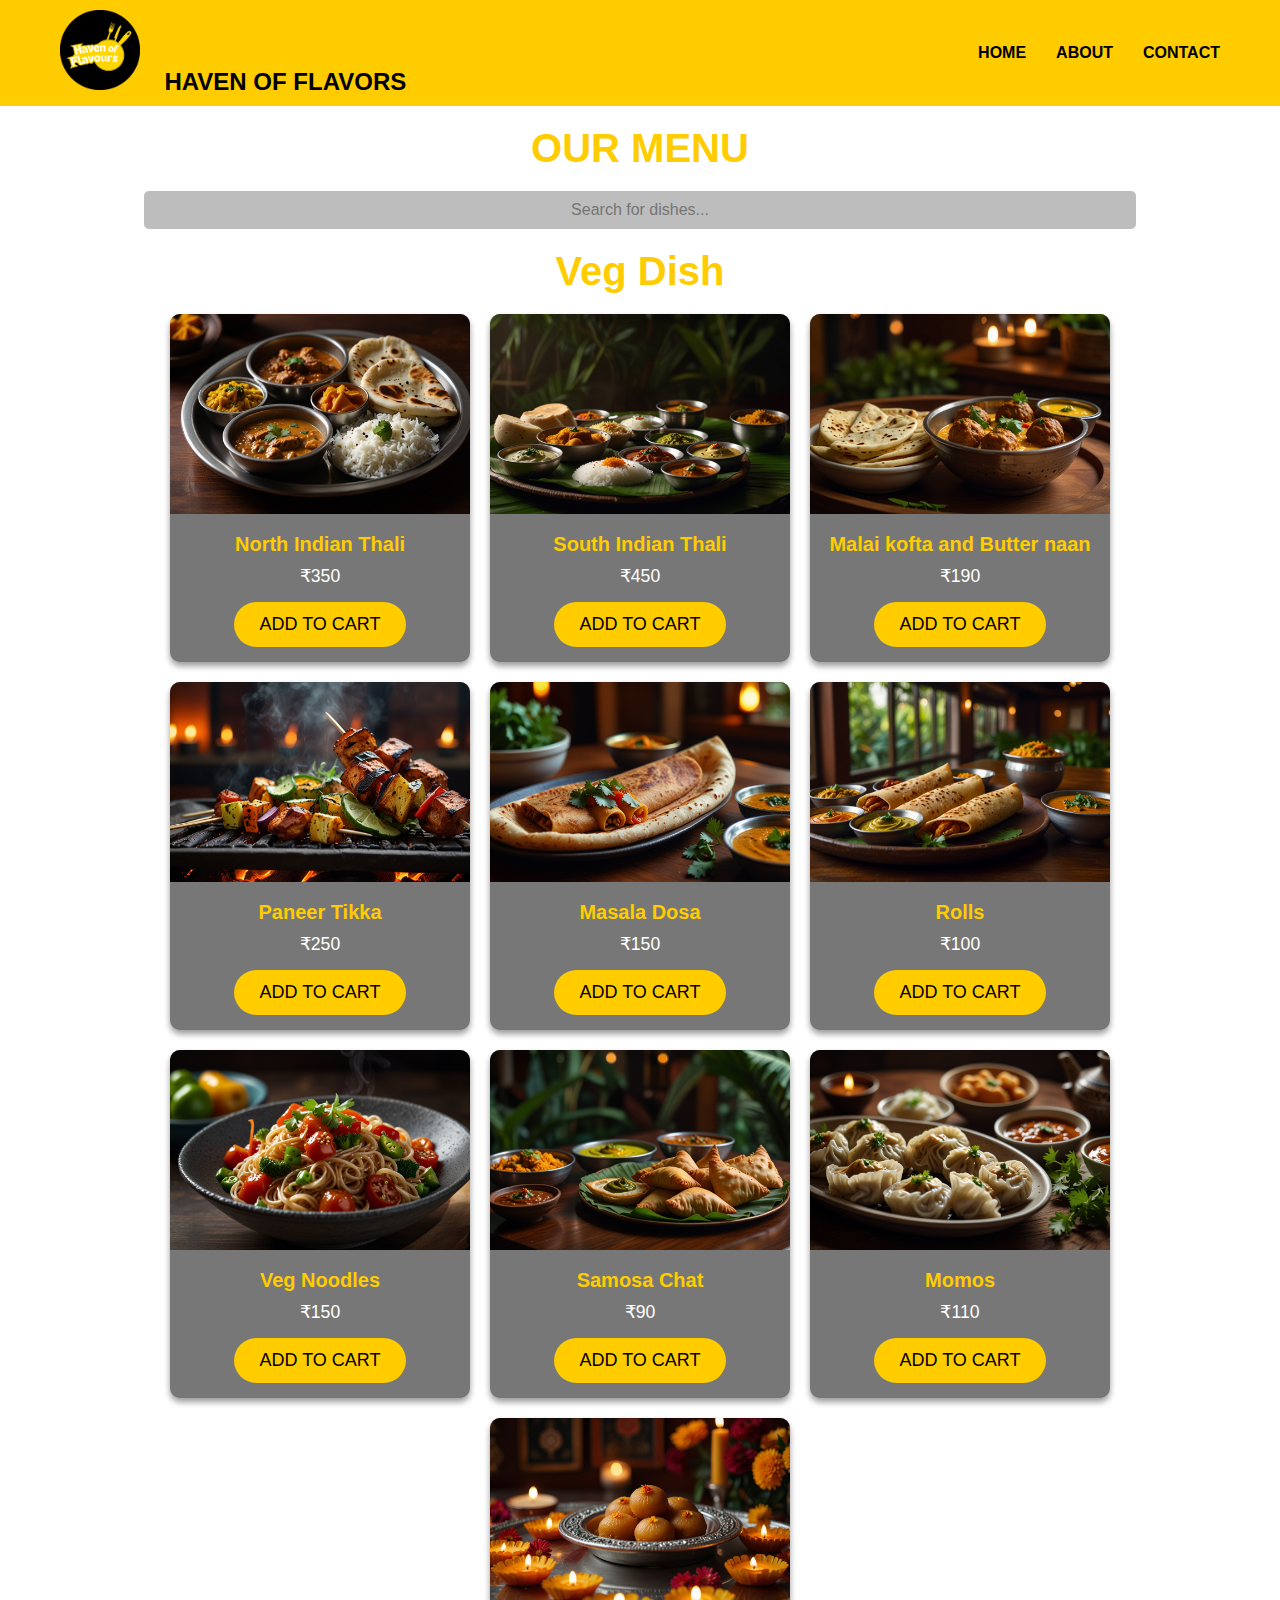
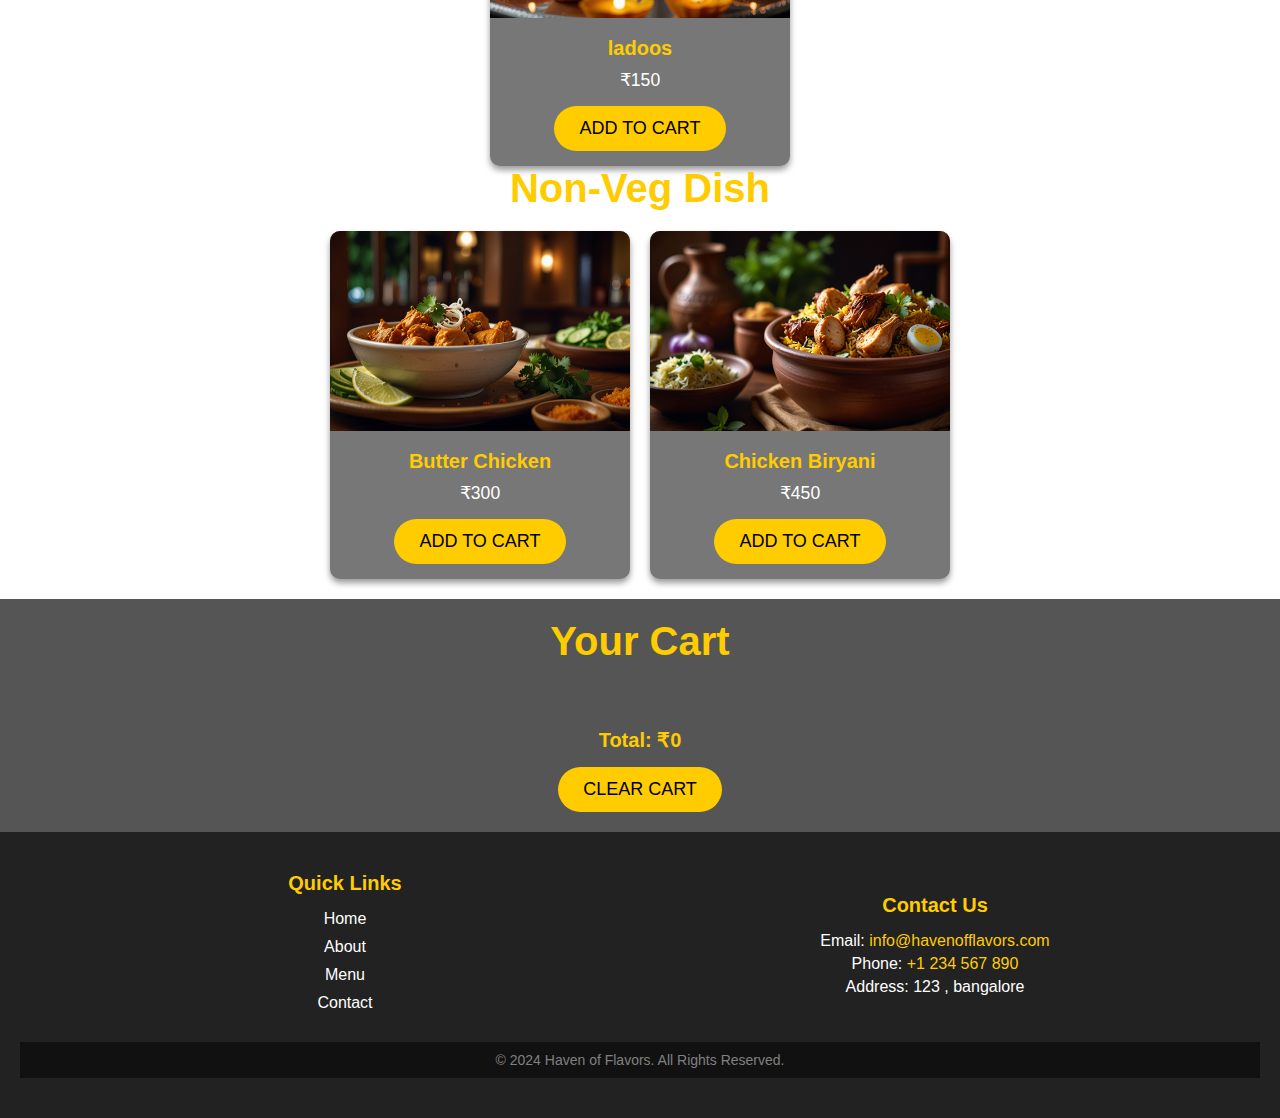
<file: menu.html>
<!DOCTYPE html>
<html lang="en">
<head>
    <meta charset="UTF-8">
    <meta name="viewport" content="width=device-width, initial-scale=1.0">
    <title>Menu - Haven of Flavors</title>
    <link rel="stylesheet" href="style.css">

</head>
<body>
  <header>
    <nav class="navbar">
        <div class="container">
            <div class="logo">
                <a href="index.html">
                    <img src="images/logo.png" alt="Haven of Flavors Logo">
                    <span class="restaurant-name">HAVEN OF FLAVORS</span>
                </a>
           </div>
            <ul class="nav-links">
                <li><a href="index.html">Home</a></li>
                <li><a href="about.html">About</a></li>
                <li><a href="#footer">Contact</a></li>
            </ul>
            <div class="hamburger">
                <span></span>
                <span></span>
                <span></span>
            </div>
        </div>
    </nav>
</header>
<section class="menu-section">
  <h2>OUR MENU</h2>
  <div class="search-container">
      <input type="text" id="searchBar" placeholder="Search for dishes..." onkeyup="filterDishes()">
  </div>
  <h2>Veg Dish</h2>
  <div class="menu-container" id="menuContainer">

      <div class="dish" data-name="North Indian Thali">
          <img src="images/nindian.jpg" alt="North Indian Thali">
          <div class="dish-details">
              <h3>North Indian Thali</h3>
              <p>₹350</p>
              <button onclick="addToCart('North Indian Thali', 350)" class="btn">Add to Cart</button>
          </div>
      </div>
      <div class="dish" data-name="South Indian Thali">
          <img src="images/sindian.jpg" alt="South Indian Thali">
          <div class="dish-details">
              <h3>South Indian Thali</h3>
              <p>₹450</p>
              <button onclick="addToCart('South Indian Thali', 450)" class="btn">Add to Cart</button>
          </div>
      </div>
      <div class="dish" data-name="Malai kofta and Butter naan">
          <img src="images/malai.jpg" alt="Malai kofta and Butter naan">
          <div class="dish-details">
              <h3>Malai kofta and Butter naan</h3>
              <p>₹190</p>
              <button onclick="addToCart('Malai kofta and Butter naan', 190)" class="btn">Add to Cart</button>
          </div>
      </div>
      <div class="dish" data-name="Paneer Tikka">
          <img src="images/panner.jpg" alt="Paneer Tikka">
          <div class="dish-details">
              <h3>Paneer Tikka</h3>
              <p>₹250</p>
              <button onclick="addToCart('Paneer Tikka', 250)" class="btn">Add to Cart</button>
          </div>
      </div>
      <div class="dish" data-name="Masala Dosa">
          <img src="images/masala_dosa.jpg" alt="Masala Dosa">
          <div class="dish-details">
              <h3>Masala Dosa</h3>
              <p>₹150</p>
              <button onclick="addToCart('Masala Dosa', 150)" class="btn">Add to Cart</button>
          </div>
      </div>
      <div class="dish" data-name="Rolls">
          <img src="images/rolls.jpg" alt="Rolls">
          <div class="dish-details">
              <h3>Rolls</h3>
              <p>₹100</p>
              <button onclick="addToCart('Rolls', 100)" class="btn">Add to Cart</button>
          </div>
      </div>
      <div class="dish" data-name="Veg Noodles">
          <img src="images/noodles.jpg" alt="Veg Noodles">
          <div class="dish-details">
              <h3>Veg Noodles</h3>
              <p>₹150</p>
              <button onclick="addToCart('Veg Noodles', 150)" class="btn">Add to Cart</button>
          </div>
      </div>
      <div class="dish" data-name="Samosa Chat">
          <img src="images/chat1.jpg" alt="Samosa Chat">
          <div class="dish-details">
              <h3>Samosa Chat</h3>
              <p>₹90</p>
              <button onclick="addToCart('Samosa Chat', 90)" class="btn">Add to Cart</button>
          </div>
      </div>
      <div class="dish" data-name="Momos">
          <img src="images/momos2.jpg" alt="Momos">
          <div class="dish-details">
              <h3>Momos</h3>
              <p>₹110</p>
              <button onclick="addToCart('Momos', 110)" class="btn">Add to Cart</button>
          </div>
      </div>
      <div class="dish" data-name="ladoos">
          <img src="images/sweet2.jpg" alt="ladoos">
          <div class="dish-details">
              <h3>ladoos</h3>
              <p>₹150</p>
              <button onclick="addToCart('ladoos', 150)" class="btn">Add to Cart</button>
          </div>
      </div>   
  </div>
<h2>Non-Veg Dish</h2>
  <div class="menu-container" id="menuContainer">           
      <div class="dish" data-name="Butter Chicken" >
          <img src="images/butterchicken.jpg" alt="Butter Chicken">
          <div class="dish-details">
              <h3>Butter Chicken</h3>
              <p>₹300</p>
              <button onclick="addToCart('Butter Chicken', 300)" class="btn">Add to Cart</button>
          </div>
      </div>
      <div class="dish" data-name="Chicken Biryani" >
          <img src="images/biryani.jpg" alt="Chicken Biryani">
          <div class="dish-details">
              <h3>Chicken Biryani</h3>
              <p>₹450</p>
              <button onclick="addToCart('Chicken Biryani', 450)" class="btn">Add to Cart</button>
          </div>
      </div>    
  </div> 
</section>
<!-- Cart Section -->
<section class="cart-section">
  <h2>Your Cart</h2>
  <ul id="cartItems"></ul>
  <h3>Total: ₹<span id="totalAmount">0</span></h3>
  <button id="clearCart" onclick="clearCart()" class="btn">Clear Cart</button>
</section>

    <!-- Footer -->
    <footer class="footer" id="footer">
      <div class="container">
          <div class="footer-nav">
              <h3>Quick Links</h3>
              <ul>
                  <li><a href="index.html">Home</a></li>
                  <li><a href="about.html">About</a></li>
                  <li><a href="menu.html">Menu</a></li>
                  <li><a href="#contact">Contact</a></li>
              </ul>
          </div> 
          <div class="footer-contact">
              <h3>Contact Us</h3>
              <p>Email: <a href="mailto:info@havenofflavors.com">info@havenofflavors.com</a></p>
              <p>Phone: <a href="tel:+1234567890">+1 234 567 890</a></p>
              <p>Address: 123 , bangalore</p>
          </div>
      </div>
      <div class="footer-bottom">
          <p>&copy; 2024 Haven of Flavors. All Rights Reserved.</p>
      </div>
  </footer>

    <script>
      let cart = [];
let totalAmount = 0;

function addToCart(dishName, price) {
    cart.push({ name: dishName, price: price });
    totalAmount += price;
    updateCart();
}

function updateCart() {
    const cartItems = document.getElementById('cartItems');
    const totalAmountDisplay = document.getElementById('totalAmount');
    
    cartItems.innerHTML = '';
    cart.forEach((item, index) => {
        const listItem = document.createElement('li');
        listItem.textContent = `${item.name} - ₹${item.price}`;
        cartItems.appendChild(listItem);
    });
    totalAmountDisplay.textContent = totalAmount;
}

function filterDishes() {
    const searchInput = document.getElementById('searchBar').value.toLowerCase();
    const dishes = document.querySelectorAll('.dish');
    
    dishes.forEach(dish => {
        const dishName = dish.getAttribute('data-name').toLowerCase();
        if (dishName.includes(searchInput)) {
            dish.style.display = 'block';
        } else {
            dish.style.display = 'none';
        }
    });
}

// Clear Cart Functionality
function clearCart() {
  totalAmount=0;
    cart = [];
    updateCart();
}
    </script>
</body>
</html>
</file>
<file: style.css>
* {
    margin: 0;
    padding: 0;
    box-sizing: border-box;
    text-decoration: none;
    list-style: none;
    align-items: center;
    justify-content: center;
    text-align: center;
    border: none;
}

body {
    font-family: 'Arial', sans-serif;
    background-color: #000;
    color: white;
}
h2 {
    font-size: 2.5em;
    margin-bottom: 20px;
    color: #ffcc00;
}

.btn {
    background-color: #ffcc00;
    color: black;
    padding: 12px 25px;
    font-size: 18px;
    border-radius: 25px;
    text-transform: uppercase;
    cursor: pointer;
    transition: background-color 0.3s;
}
.btn:hover {
    background: transparent;
    border: 2px solid #ffcc00;
    color: #fff;
}

/* Navbar Styling */
.navbar {
    background-color: #ffcc00;
    padding: 10px 20px;
    display: flex;
    justify-content: space-between;
    position: sticky;
    top: 0;
    z-index: 1000;
}

.container {
    display: flex;
    justify-content: space-between;
    width: 100%;
}

/* Logo Section */
.logo {
    display: flex;
}

.logo img {
    width: 80px;
    margin-right: 20px;
}

.restaurant-name {
    font-size: 24px;
    font-weight: bold;
    color: black;
}

/* Navigation Links */
.nav-links {
    display: flex;
    gap: 30px;
}

.nav-links li a {
    color: black;
    font-size: 16px;
    font-weight: bold;
    text-transform: uppercase;
    transition: color 0.3s;
}

.nav-links li a:hover {
    color: white;
}
.hamburger {
    display: none;
    flex-direction: column;
    cursor: pointer;
    gap: 5px;
}
.hamburger span {
    background: black;
    height: 3px;
    width: 25px;
    border-radius: 2px;
}

/* Footer Styles */
.footer {
    background-color: #222;
    color: white;
    padding: 40px 20px;
}
.container {
    display: flex;
    justify-content: space-between;
    max-width: 1200px;
    gap: 20px;
}
/* Footer Sections */
.footer-nav,
.footer-social,
.footer-contact {
    flex: 1;
    min-width: 250px;
    /* Ensures proper wrapping */
}
h3 {
    font-size: 20px;
    margin-bottom: 15px;
    color: #ffcc00;
    /* Golden color */
}
/* Navigation Links */
.footer-nav ul li {
    margin-bottom: 10px;
}
.footer-nav ul li a {
    color: white;
    transition: color 0.3s;
}
.footer-nav ul li a:hover {
    color: #ffcc00;
    /* Golden color on hover */
}
.footer-contact p {
    margin: 5px 0;
}
.footer-contact a {
    color: #ffcc00;
    transition: color 0.3s;
}
.footer-contact a:hover {
    color: white;
}
/* Footer Bottom */
.footer-bottom {
    background-color: #111;
    color: grey;
    padding: 10px 20px;
    margin-top: 20px;
    font-size: 14px;
}



/* Hero Section */
.hero {
    position: relative;
    height: 100vh;
    display: flex;
    overflow: hidden;
}

.hero-video {
    position: absolute;
    top: 0;
    width: 100%;
    height: 100%;
    object-fit: cover;
    z-index: 1;
}

.hero-overlay {
    position: absolute;
    top: 0;
    width: 100%;
    height: 100%;
    background: rgba(0, 0, 0, 0.5);
    z-index: 2;
    display: flex;
    padding: 0 20px;
}
.hero-text {
    color: white;
    z-index: 3;
}

.hero-text h1 {
    font-size: 48px;
    font-weight: bold;
    margin-bottom: 20px;
}
.hero-text h1 span {
    color: #ffcc00;
}
.hero-text p {
    font-size: 20px;
    margin-bottom: 30px;
}



/* About Section */
.about {
    padding: 50px 20px;
    background-color: #333;
}

h2 {
    font-size: 2.5em;
    margin-bottom: 20px;
    color: #ffcc00;
}
.txt-container {
    display: flex;
    flex-wrap: wrap;
    gap: 40px;
    max-width: 1200px;
    margin: 0 auto;
}
.about-text {
    flex: 1;
    margin-bottom: 30px;
}
.atext {
    font-size: 1.5em;
    color: white;
    margin-bottom: 30px;
}
.about-image {
    flex: 1;
    color: #92ca11;
    max-width: 400px;
}
.about-image img {
    width: 100%;
    height: auto;
    border-radius: 10px;
}

/* menu */
.featured-menu {
    padding: 40px 20px;
    text-align: center;
    background-color: #222;
}
.featured-menu p {
    font-size: 16px;
    color: #555;
    margin-bottom: 30px;
}
.container {
    width: 100%;
    margin: 0 auto;
    padding: 0 20px;
}
/* Grid Layout for Menu Items */
.menu-grid {
    display: grid;
    grid-template-columns: repeat(3, 1fr);
    gap: 20px;
    margin-bottom: 30px;
}

/* Individual Menu Item */
.menu-item {
    background-color: #fff;
    border-radius: 10px;
    box-shadow: 0 4px 8px rgba(0, 0, 0, 0.1);
    overflow: hidden;
    width: 100%;
    text-align: center;
    padding: 20px;
    transition: transform 0.3s ease;
}
.menu-item img {
    width: 100%;
    height: auto;
    border-radius: 10px;
}
.menu-item h3 {
    font-size: 22px;
    color: #333;
    margin-top: 15px;
}
.menu-item p {
    font-size: 16px;
    color: #777;
    margin-top: 10px;
}
.menu-item:hover {
    transform: translateY(-5px);
}
.menu-item:hover img {
    transform: scale(1.05);
}

/* Responsive Design */
@media screen and (max-width: 768px) {
    .menu-grid {
        grid-template-columns: repeat(2, 1fr); 
    }
}

@media screen and (max-width: 480px) {
    .menu-grid {
        grid-template-columns: 1fr; /* 1 item per row */
    }
}



/* Special Offers Section */
.special-offers {
    background: #333;
    color: white;
    padding: 50px 20px;
}
.special-offers h2 {
    margin-bottom: 30px;
    font-size: 2rem;
    color: #ffcc00;
}
.offers-grid {
    display: flex;
    gap: 20px;
}
.offer {
    background: #444;
    border-radius: 10px;
    padding: 20px;
    max-width: 300px;
    box-shadow: 0 2px 5px rgba(0, 0, 0, 0.2);
}
.offer h3 {
    margin-bottom: 15px;
    font-size: 1.5rem;
    color: #ffcc00;
}
.offer p {
    font-size: 1rem;
    color: #ddd;
}
.countdown-timer {
    margin-top: 10px; 
    font-size: 1rem;
    color: #ffcc00;
}

/* RESERVATION SECTION */
.reservation {
    padding: 40px 20px;
    background-color: #fff;
}
.reservation p {
    font-size: 16px;
    color: #666;
    margin-bottom: 30px;
}
/* Reservation Form Styles */
.reservation-form {
    display: flex;
    flex-direction: column;
    max-width: 600px;
    margin: 0 auto;
}
.reservation-form label {
    font-size: 16px;
    color: #333;
    margin-bottom: 5px;
    text-align: left;
    width: 100%;
    max-width: 500px;
}
.reservation-form input {
    padding: 10px;
    font-size: 16px;
    margin-bottom: 15px;
    width: 100%;
    max-width: 500px;
    border-radius: 5px;
    border: 1px solid #ccc;
}
/* Reservation Info Styles */
.reservation-info {
    display: flex;
    justify-content: space-around;
    margin-top: 40px;
    flex-wrap: wrap;
}
.reservation-info h3 {
    font-size: 24px;
    color: #333;
    margin-bottom: 10px;
}
.reservation-info p, .reservation-info ul {
    font-size: 16px;
    color: #666;
    margin-bottom: 20px;
}
.reservation-info ul {
    list-style-type: none;
    padding: 0;
}
.reservation-info li {
    margin-bottom: 5px;
}
/* Responsive Design */
@media screen and (max-width: 768px) {
    .reservation-info {
        flex-direction: column;
        align-items: center;
    }
    .reservation-form {
        width: 90%;
    }
    .reservation-info div {
        width: 100%;
        text-align: center;
    }
}
@media screen and (max-width: 480px) {
    .reservation-form input, .reservation-form button {
        width: 100%;
        font-size: 14px;
    }
    .reservation-info h3 {
        font-size: 20px;
    }
    .reservation-info p, .reservation-info ul {
        font-size: 14px;
    }
}













/* GALLERY Section */
.gallery {
    padding: 60px 20px;
    text-align: center;
    background: #222;
}
.container {
    max-width: 1200px;
    margin: 0 auto;
}
.gallery-heading {
    font-size: 2.5em;
    color: #333;
    margin-bottom: 40px;
}
/* Gallery Grid */
.gallery-grid {
    display: grid;
    grid-template-columns: repeat(auto-fit, minmax(250px, 1fr));
    gap: 20px;
}
/* Gallery Item */
.gallery-item {
    position: relative;
    overflow: hidden;
    border-radius: 10px;
    box-shadow: 0 4px 8px rgba(0, 0, 0, 0.1);
    transition: transform 0.3s ease, box-shadow 0.3s ease;
}
.gallery-item:hover {
    transform: scale(1.05);
    box-shadow: 0 6px 12px rgba(0, 0, 0, 0.2);
}
.gallery-item img {
    width: 100%;
    height: auto;
    display: block;
    border-radius: 10px;
}
.gallery-item img:hover {
    filter: brightness(0.8);
}

@media (max-width: 480px) {
    .gallery-heading {
        font-size: 1.8rem;
    }

    .gallery-grid {
        gap: 10px;
    }
}


/* MENU PAGE */
/* Menu Section */
.menu-section {
    padding: 20px;
    background-color: white;
}

.search-container {
    text-align: center;
    margin-bottom: 20px;
}

.search-container input {
    width: 80%;
    padding: 10px;
    font-size: 1rem;
    border: none;
    border-radius: 5px;
    background-color: #bdbdbd;
}

.menu-container {
    display: flex;
    flex-wrap: wrap;
    gap: 20px;
    justify-content: center;
}

.dish {
    background-color: #777;
    border-radius: 10px;
    overflow: hidden;
    width: 300px;
    box-shadow: 0 4px 6px rgba(0, 0, 0, 0.4);
}
.dish:hover {
    transform: scale(1.05);
}

.dish img {
    width: 100%;
    height: 200px;
    object-fit: cover;
}

.dish-details {
    padding: 15px;
    text-align: center;
}

.dish-details h3 {
    margin: 0 0 10px;
    color: #ffcc00;
}

.dish-details p {
    margin: 0 0 15px;
    font-size: 1.1rem;
}

/* Cart Section */
.cart-section {
    padding: 20px;
    background-color: #555;
    color: #ffcc00;
    text-align: center;
}

.cart-section ul {
    list-style: none;
    padding: 0;
    margin: 20px 0;
    text-align: left;
    display: inline-block;
}

.cart-section ul li {
    margin: 10px 0;
    font-size: 1.1rem;
}

/* Responsive Design */
@media (max-width: 768px) {
    .dish {
        width: 100%;
    }

    .search-container input {
        width: 90%;
    }
}



/* ABOUT PAGE */
.our-story-section , .about-section, .values-section,.feedback-section {
    padding: 50px 20px;
    background-color: #f4f4f4;
}

.about-container {
    display: flex; 
    flex-wrap: wrap; /* Makes the layout responsive */
    max-width: 1200px;
    margin: 0 auto;
}
/* Text Styling */
.about-text {
    max-width: 600px;
    margin-left: 20px;
}
.about-text p , .story-text p {
    font-size: 1rem;
    color: #343333;
    line-height: 1.6;
    margin-bottom: 15px;
}

/* Responsive Design */
@media (max-width: 768px) {
    .about-container {
        flex-direction: column; /* Stack image and text */
        text-align: center;
    }

    .about-text {
        margin-left: 0;
        margin-top: 20px;
    }
}
@media (max-width: 480px) {
    .about-container {
        padding: 20px;
    }

    .about-text h2 {
        font-size: 1.5rem; /* Compact heading for mobile */
    }

    .about-text p {
        font-size: 0.9rem; /* Adjust paragraph size for mobile */
    }
}

.story-container {
    display: flex;
    align-items: center;
    justify-content: space-between;
    flex-wrap: wrap; /* Ensures responsiveness */
    max-width: 1200px;
    margin: 0 auto;
    gap: 20px;
}

/* Styling for the Text Section */
.story-text {
    flex: 1;
    max-width: 600px;
}

/* Styling for the Image Section */
.story-image img , .about-image img{
    width: 100%;
    max-width: 500px; /* Limit image size */
    border-radius: 10px;
    box-shadow: 0 6px 10px rgba(0, 0, 0, 0.1); /* Add subtle shadow */
    object-fit: cover;
}

/* Responsive Adjustments */
@media (max-width: 1024px) {
    .story-container {
        flex-direction: column-reverse; /* Stack image below text */
        text-align: center; /* Center-align text for smaller screens */
    }

    .story-text h2 {
        font-size: 1.8rem;
    }

    .story-text p {
        font-size: 0.95rem;
    }
}

@media (max-width: 768px) {
    .story-text h2 {
        font-size: 1.6rem;
    }

    .story-text p {
        font-size: 0.9rem;
    }

    .story-container {
        gap: 10px; /* Reduce spacing */
    }
}

@media (max-width: 480px) {
    .story-text h2 {
        font-size: 1.4rem;
    }

    .story-text p {
        font-size: 0.85rem;
    }
}

.values-container {
    display: flex;
    justify-content: space-between;
    gap: 30px;
    flex-wrap: wrap;
    max-width: 1200px;
    margin: 0 auto;
}

/* Individual Content Blocks */
.values-content, .choose-us-content {
    flex: 1;
    min-width: 300px;
    background: #dedede; /* Subtle contrasting background for cards */
    padding: 20px;
    border-radius: 10px;
    box-shadow: 0 4px 8px rgba(0, 0, 0, 0.1); /* Soft shadow effect */
}

/* Headings */
.values-content h2, .choose-us-content h2 {
    font-size: 1.8rem;
    margin-bottom: 20px;
    color: #333;
    text-transform: uppercase;
    letter-spacing: 1px;
    border-bottom: 2px solid #f4c542; /* Gold accent underline */
    display: inline-block;
    padding-bottom: 5px;
}

.values-content h3, .choose-us-content h3 {
    font-size: 1.3rem;
    color: #444;
    margin-bottom: 10px;
}

.values-content p, .choose-us-content p {
    font-size: 1rem;
    line-height: 1.6;
    color: #555;
}

/* List Styling */
.values-content ul, .choose-us-content ul {
    list-style: none;
    padding: 0;
}
.values-content li, .choose-us-content li {
    margin-bottom: 20px;
    padding-left: 10px;
    border-left: 4px solid #f4c542; /* Gold accent line for items */
}

/* Responsive Adjustments */
@media (max-width: 1024px) {
    .values-container {
        flex-direction: column; /* Stack content vertically */
        gap: 20px;
    }
}
@media (max-width: 768px) {
    .values-content h2, .choose-us-content h2 {
        font-size: 1.6rem;
    }

    .values-content h3, .choose-us-content h3 {
        font-size: 1.2rem;
    }

    .values-content p, .choose-us-content p {
        font-size: 0.95rem;
    }
}

@media (max-width: 480px) {
    .values-content h2, .choose-us-content h2 {
        font-size: 1.4rem;
    }

    .values-content h3, .choose-us-content h3 {
        font-size: 1.1rem;
    }

    .values-content p, .choose-us-content p {
        font-size: 0.85rem;
    }
}
/* General Styling for the Services Section */
.services-section {
    padding: 60px 20px;
    background: linear-gradient(to bottom, #dedede, #fff); /* Soft gradient for modern look */
    text-align: center;
}
.services-heading {
    font-size: 2.5rem;
    color: #333;
    margin-bottom: 40px;
    text-transform: uppercase;
    letter-spacing: 2px;
}

/* Services Container */
.services-container {
    display: flex;
    justify-content: center;
    gap: 30px;
    flex-wrap: wrap; /* Ensures responsiveness */
    max-width: 1200px;
    margin: 0 auto;
}

/* Individual Service Cards */
.service-card {
    flex: 1;
    max-width: 300px;
    background: #fff;
    box-shadow: 0 6px 15px rgba(0, 0, 0, 0.1); /* Subtle shadow for depth */
    border-radius: 15px;
    padding: 20px;
    transition: transform 0.3s ease, box-shadow 0.3s ease; /* Smooth hover effects */
}

.service-card:hover {
    transform: translateY(-10px); /* Elevates card on hover */
    box-shadow: 0 10px 20px rgba(0, 0, 0, 0.2); /* Darker shadow on hover */
}

/* Service Card Text */
.service-card h3 {
    font-size: 1.5rem;
    color: #333;
    margin-bottom: 10px;
}

.service-card p {
    font-size: 1rem;
    color: #555;
    line-height: 1.6;
}

/* Responsive Adjustments */
@media (max-width: 1024px) {
    .services-heading {
        font-size: 2rem;
    }

    .service-card h3 {
        font-size: 1.4rem;
    }
    .service-card p {
        font-size: 0.95rem;
    }
    .services-container {
        gap: 20px;
    }
}

@media (max-width: 768px) {
    .services-heading {
        font-size: 1.8rem;
    }
    .service-card {
        max-width: 250px;
    }
}

@media (max-width: 480px) {
    .services-heading {
        font-size: 1.6rem;
        margin-bottom: 20px;
    }
    .service-card {
        padding: 15px;
    }
    .service-card h3 {
        font-size: 1.3rem;
    }
    .service-card p {
        font-size: 0.85rem;
    }
}



/* General Styling for the Feedback Section */

.feedback-section h2 {
    font-size: 2rem;
    color: #333;
    margin-bottom: 10px;
}

.feedback-section p {
    font-size: 1rem;
    color: #555;
    margin-bottom: 20px;
}

/* Feedback Form Styling */
.feedback-form {
    display: flex;
    flex-direction: column;
    gap: 15px;
}

.form-group {
    text-align: left;
}

.form-group label {
    font-size: 0.9rem;
    color: #333;
    margin-bottom: 5px;
    display: inline-block;
}

.form-group input,
.form-group textarea {
    width: 100%;
    padding: 10px;
    font-size: 1rem;
    border: 1px solid #ccc;
    border-radius: 5px;
    box-sizing: border-box;
    transition: border-color 0.3s ease;
}

.form-group input:focus,
.form-group textarea:focus {
    border-color: #007bff;
    outline: none;
}


/* Responsive Adjustments */
@media (max-width: 768px) {
    .feedback-section {
        padding: 30px 15px;
    }

    .feedback-section h2 {
        font-size: 1.8rem;
    }

    .feedback-section p {
        font-size: 0.95rem;
    }

    .form-group input,
    .form-group textarea {
        font-size: 0.95rem;
    }

    .submit-button {
        font-size: 0.95rem;
    }
}

@media (max-width: 480px) {
    .feedback-section {
        padding: 20px 10px;
    }

    .feedback-section h2 {
        font-size: 1.5rem;
    }

    .feedback-section p {
        font-size: 0.9rem;
    }
}





/* Responsive Design */
@media screen and (max-width: 768px) {
    .nav-links {
        display: none;
        flex-direction: column;
        background-color: #ffcc00;
        position: absolute;
        top: 100%;
        right: 0;
        width: 100%;
        text-align: center;
        flex-direction: row;
    }

    .nav-links.active {
        display: flex;
    }

    .hamburger {
        display: flex;
    }

    .hero-content h1 {
        font-size: 30px;
    }

    .hero-content p {
        font-size: 20px;
    }

    .btn {
        font-size: 16px;
        padding: 10px 25px;
    }

    /* hero section */
    .hero h1 {
        font-size: 32px;
    }

    .hero p {
        font-size: 16px;
    }

    /* about section */
    .txt-container {
        flex-direction: column;
        text-align: center;
    }

    .about-text {
        max-width: 100%;
        margin-bottom: 20px;
    }

    .about-image {
        max-width: 100%;
    }

    .menu-grid,
    .offers-grid {
        flex-direction: column;
        align-items: center;
    }
    .featured-menu h2 {
        font-size: 2em;
    }
    .menu-item h3 {
        font-size: 1.3em;
    }
    .menu-item p {
        font-size: 0.9em;
    }
    /* gallery section */
    .gallery-heading {
        font-size: 2rem;
    }
    .gallery-grid {
        gap: 15px;
    }
/* footer section */
    .container {
        flex-direction: column;
        text-align: center;
    }
    .footer-social ul {
        justify-content: center;
    }
}
</file>
